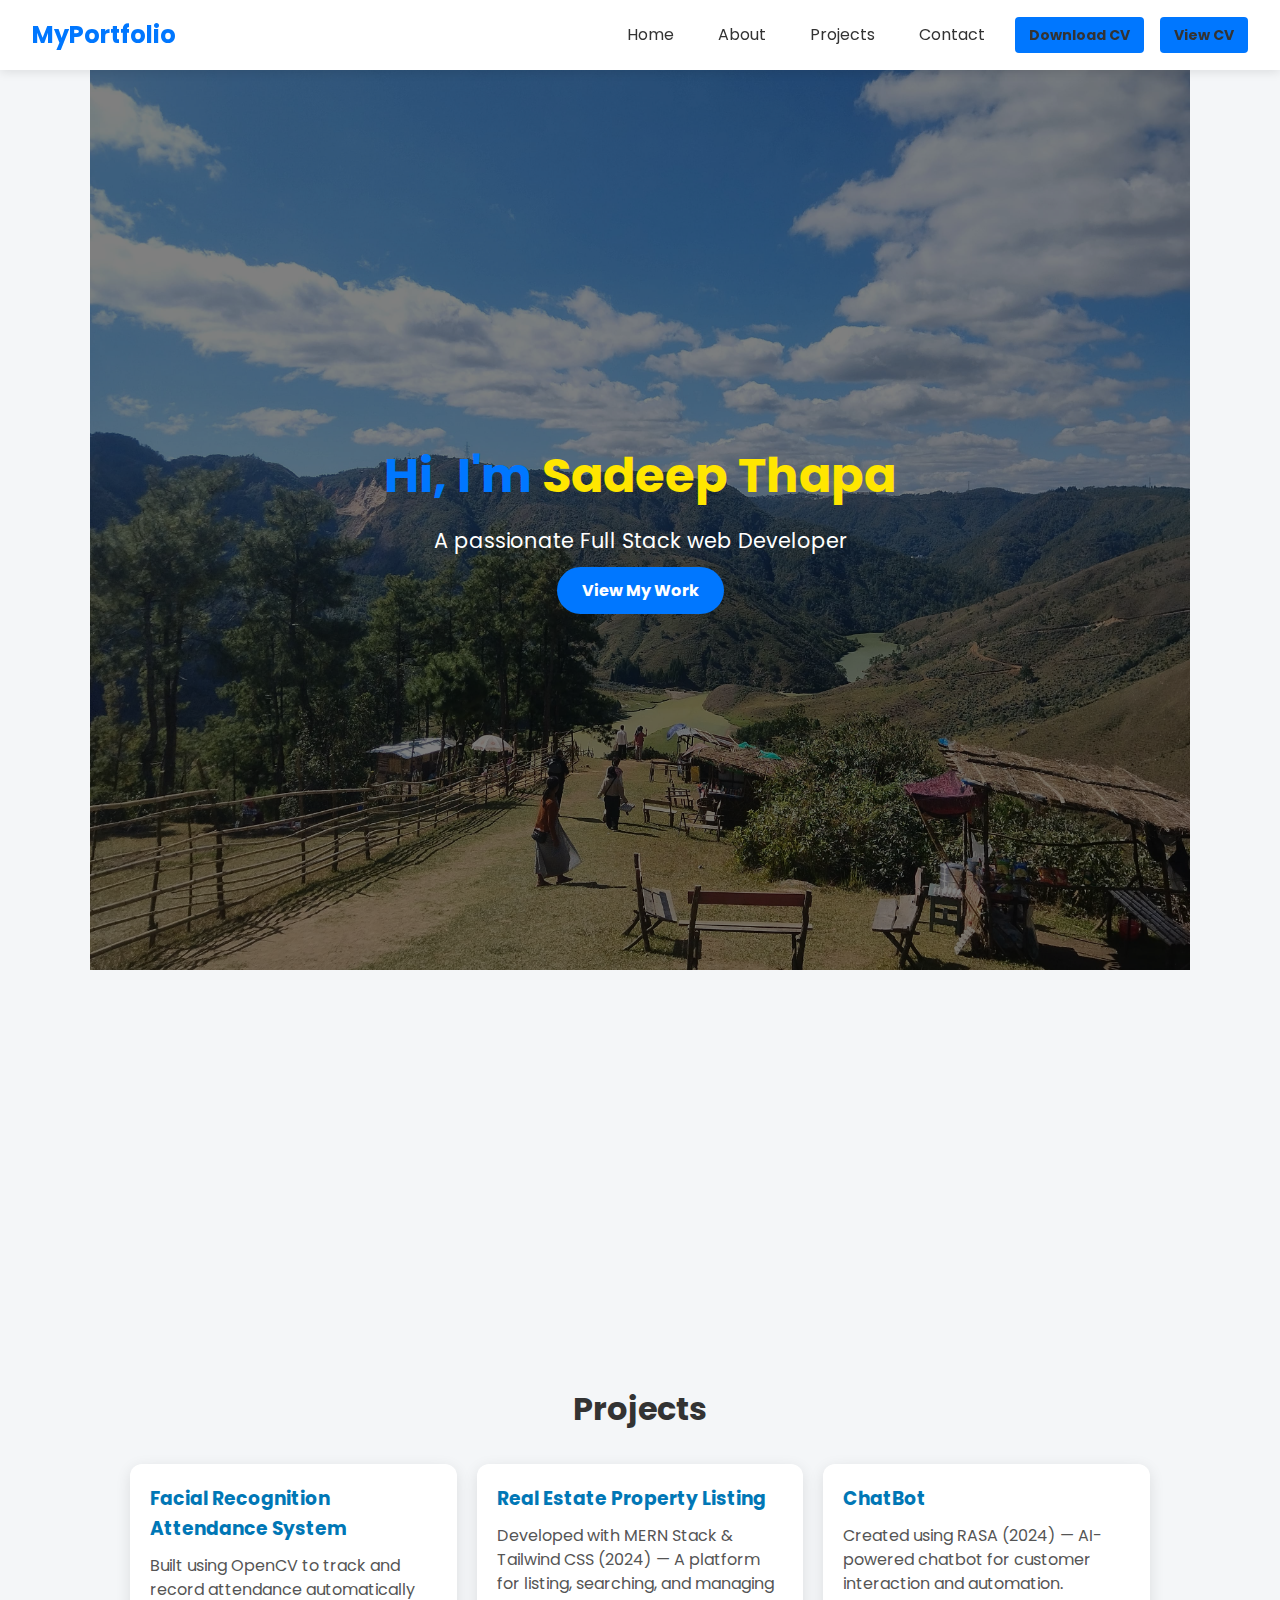
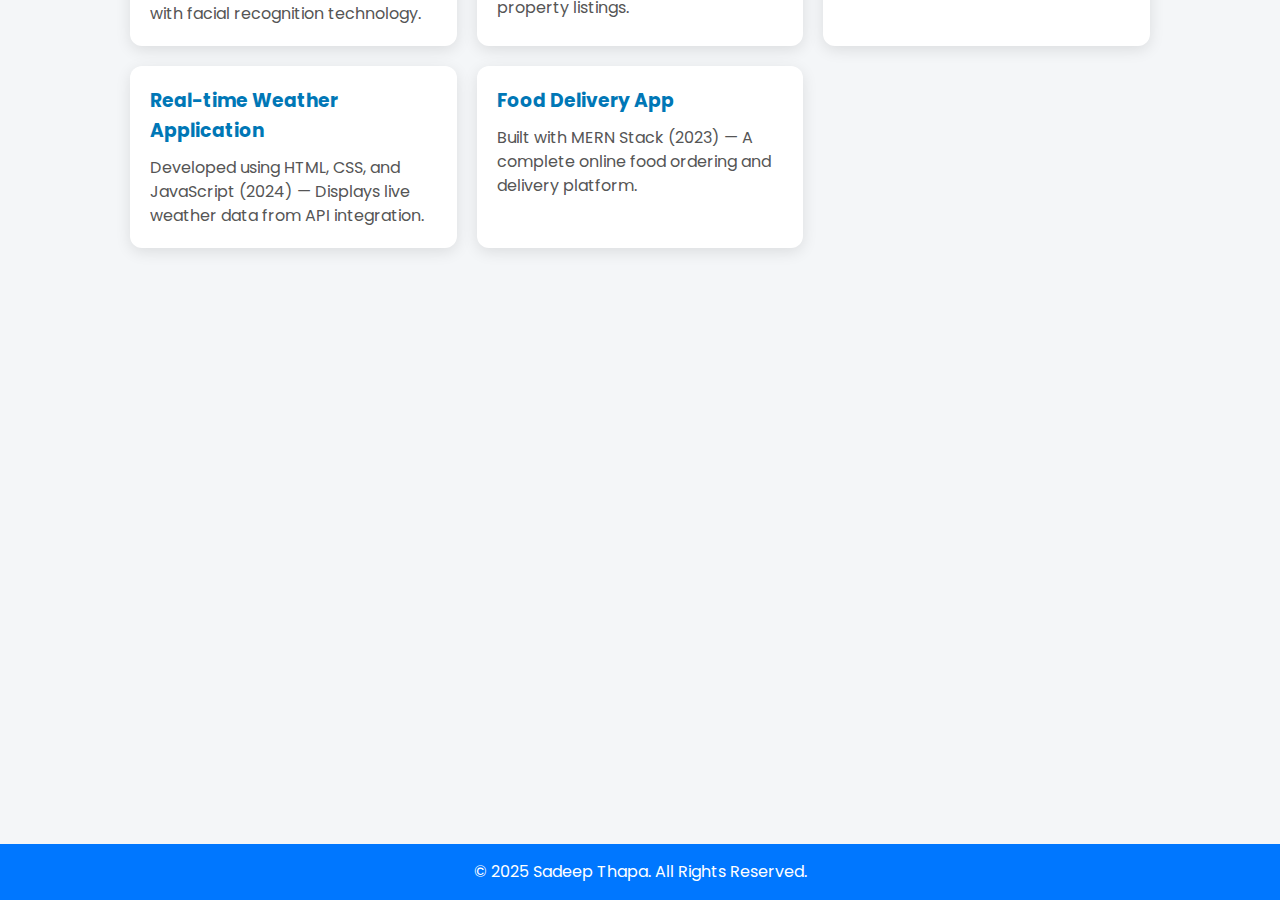
<file: index.html>
<!DOCTYPE html>
<html lang="en">
<head>
    <meta charset="UTF-8">
    <meta name="viewport" content="width=device-width, initial-scale=1.0">
    <title>My Portfolio</title>
    <link href="https://fonts.googleapis.com/css2?family=Poppins:wght@300;500;700&display=swap" rel="stylesheet">
    <link rel="stylesheet" href="style.css">
</head>
<body>

    <!-- Header -->
    <header>
        <nav>
            <h1 class="logo">MyPortfolio</h1>
            <ul class="nav-links">
                <li><a href="#home">Home</a></li>
                <li><a href="#about">About</a></li>
                <li><a href="#projects">Projects</a></li>
                <li><a href="#contact">Contact</a></li>
                <li><a href="CV.pdf" download class="btn small-btn">Download CV</a></li>
                <li><a href="CV.pdf" target="_blank" class="btn small-btn">View CV</a></li>
            </ul>
        </nav>
    </header>

    <!-- Home Section -->
    <section id="home" class="hero">
        <div class="overlay"></div>
        <div class="hero-content">
            <h2>Hi, I'm <span>Sadeep Thapa</span></h2>
            <p>A passionate Full Stack web Developer</p>
            <a href="#projects" class="btn">View My Work</a>
        </div>
    </section>

    <!-- About Section -->
    <section id="about" class="fade-in">
        <h2>About Me</h2>
        <p>Hello! I'm a web and web Application developer. Motivated Bachelor of Computer Application (BCA) student with hands-on experience in application development and web technologies. Looking for an entry-level position to apply technicalskills, expandknowledge, and add value to a collaborative team.. I enjoy creating beautiful and functional websites.</p>
        <div class="cv-buttons">
            <a href="CV.pdf" download class="btn">Download CV</a>
            <a href="CV.pdf" target="_blank" class="btn small-btn">View CV</a>
            <a href="internship.html" class="btn">View My Internship</a>
        </div>
    </section>

    <section id="projects">
    <h2 class="section-title">Projects</h2>
    <div class="project-grid">
        
        <div class="project-card">
            <h3>Facial Recognition Attendance System</h3>
            <p>Built using OpenCV to track and record attendance automatically with facial recognition technology.</p>
        </div>
        
        <div class="project-card">
            <h3>Real Estate Property Listing</h3>
            <p>Developed with MERN Stack & Tailwind CSS (2024) — A platform for listing, searching, and managing property listings.</p>
        </div>

        <div class="project-card">
            <h3>ChatBot</h3>
            <p>Created using RASA (2024) — AI-powered chatbot for customer interaction and automation.</p>
        </div>

        <div class="project-card">
            <h3>Real-time Weather Application</h3>
            <p>Developed using HTML, CSS, and JavaScript (2024) — Displays live weather data from API integration.</p>
        </div>

        <div class="project-card">
            <h3>Food Delivery App</h3>
            <p>Built with MERN Stack (2023) — A complete online food ordering and delivery platform.</p>
        </div>

    </div>
</section>


    <!-- Contact Section -->
    <section id="contact" class="fade-in">
        <h2>Contact Me</h2>
        <form id="contactForm">
            <input type="text" placeholder="Your Name" required>
            <input type="email" placeholder="Your Email" required>
            <textarea placeholder="Your Message" required></textarea>
            <button type="submit">Send</button>
            <a href="https://wa.me/918638302802?text=Hello%20Sadeep%2C%20I%20visited%20your%20portfolio%20site." target="_blank" class="whatsapp-btn">WhatsApp</a>
            <p>Please check my CV to get my email address & Phone number. </p>
        </form>
        <p id="formMessage"></p>
    </section>

    <footer>
        <p>&copy; 2025 Sadeep Thapa. All Rights Reserved.</p>
    </footer>

    <script src="script.js"></script>
</body>
</html>
</file>
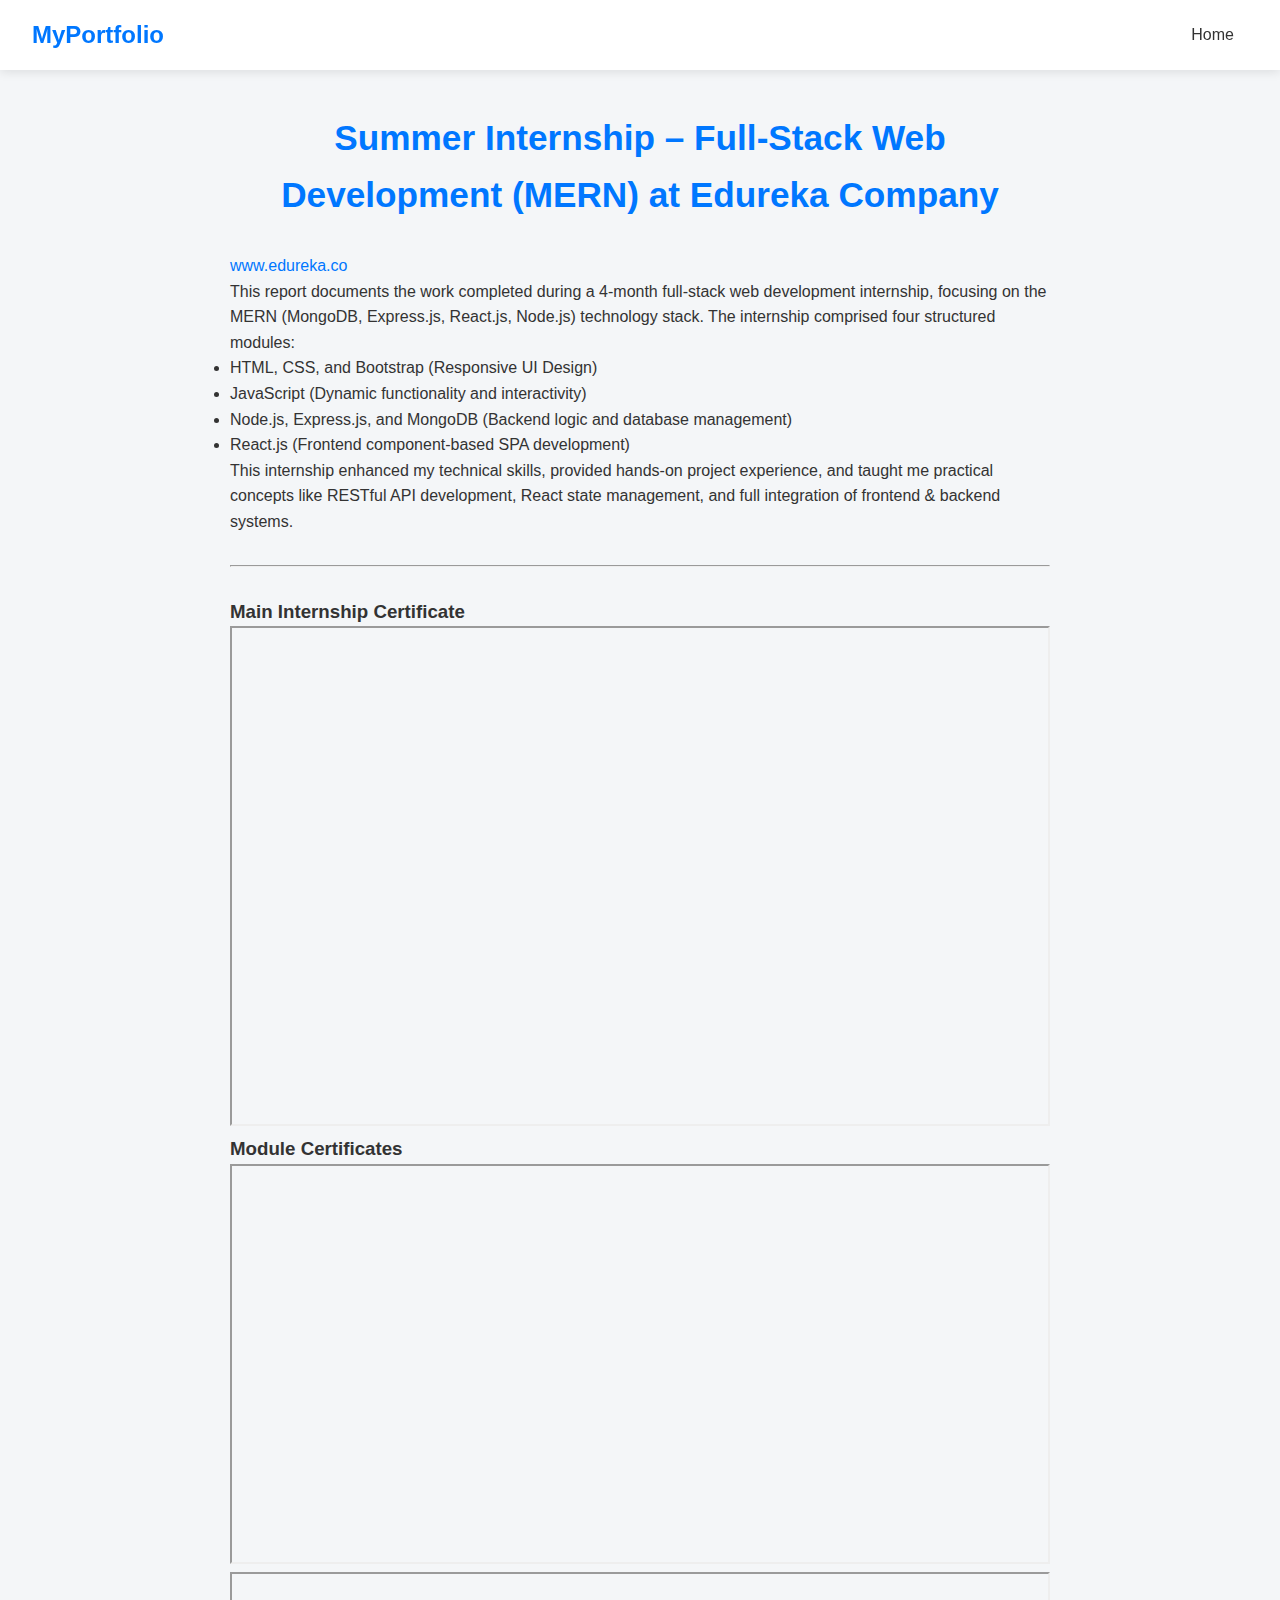
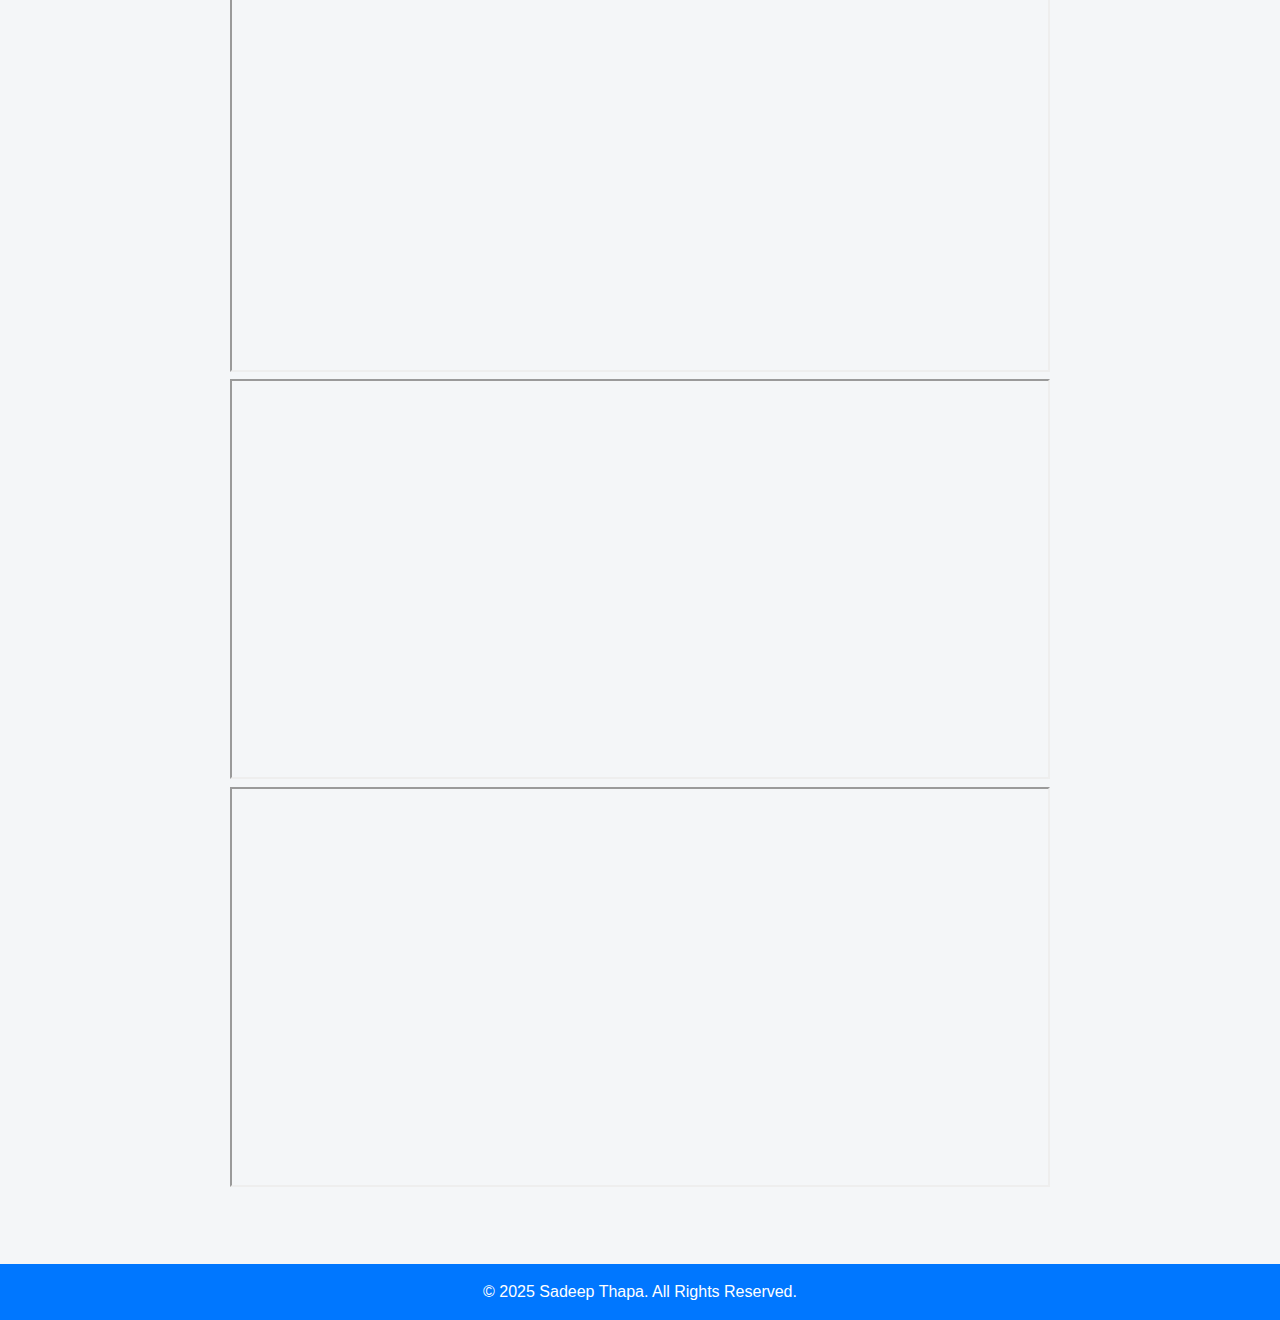
<file: internship.html>
<!DOCTYPE html>
<html lang="en">
<head>
    <meta charset="UTF-8">
    <meta name="viewport" content="width=device-width, initial-scale=1.0">
    <title>My Internship</title>
    <link rel="stylesheet" href="style.css">
</head>
<body>

    <header>
        <nav>
            <h1 class="logo">MyPortfolio</h1>
            <ul class="nav-links">
                <li><a href="index.html">Home</a></li>
            </ul>
        </nav>
    </header>

    <section style="max-width: 900px; margin: auto; padding: 40px;">
        <h2>Summer Internship – Full-Stack Web Development (MERN) at Edureka Company</h2>
         <a href="https://www.edureka.co/" target="_blank" style="color: #0077ff; text-decoration: none;">
            www.edureka.co
        </a>
        <p>
            This report documents the work completed during a 4-month full-stack web development internship, 
            focusing on the MERN (MongoDB, Express.js, React.js, Node.js) technology stack.  
            The internship comprised four structured modules:  
        </p>
        <ul>
            <li>HTML, CSS, and Bootstrap (Responsive UI Design)</li>
            <li>JavaScript (Dynamic functionality and interactivity)</li>
            <li>Node.js, Express.js, and MongoDB (Backend logic and database management)</li>
            <li>React.js (Frontend component-based SPA development)</li>
        </ul>
        <p>
            This internship enhanced my technical skills, provided hands-on project experience, and 
            taught me practical concepts like RESTful API development, React state management, and 
            full integration of frontend & backend systems.
        </p>

        <hr style="margin: 30px 0;">

        <h3>Main Internship Certificate</h3>
        <iframe src="Internship/Full_Stack_certificate (1).pdf" width="100%" height="500px"></iframe>

        <h3>Module Certificates</h3>
        <iframe src="Internship/Module_1.pdf" width="100%" height="400px"></iframe>
        <iframe src="Internship/Module_2.pdf" width="100%" height="400px"></iframe>
        <iframe src="Internship/Module_3.pdf" width="100%" height="400px"></iframe>
        <iframe src="Internship/Module_4.pdf" width="100%" height="400px"></iframe>
    </section>

     <footer>
        <p>&copy; 2025 Sadeep Thapa. All Rights Reserved.</p>
    </footer>

</body>
</html>
</file>
<file: style.css>
/* Fonts & Reset */
* {
    margin: 0;
    padding: 0;
    box-sizing: border-box;
}

body {
    font-family: 'Poppins', sans-serif;
    background-color: #f4f6f8;
    color: #333;
    line-height: 1.6;
}

/* Navbar */
header {
    position: sticky;
    top: 0;
    background: white;
    padding: 1rem 2rem;
    box-shadow: 0 2px 10px rgba(0,0,0,0.1);
    z-index: 1000;
}

nav {
    display: flex;
    justify-content: space-between;
    align-items: center;
}

.logo {
    font-weight: bold;
    font-size: 1.5rem;
    color: #0077ff;
}

.nav-links {
    list-style: none;
    display: flex;
    gap: 1rem;
}

.nav-links a {
    text-decoration: none;
    color: #333;
    padding: 8px 14px;
    border-radius: 4px;
    transition: all 0.3s ease;
}

.nav-links a:hover {
    background: #0077ff;
    color: white;
}

/* Hero Section */
.hero {
    height: 100vh;
    background: url('hero-bg.jpg') center/cover no-repeat;
    position: relative;
    display: flex;
    justify-content: center;
    align-items: center;
    text-align: center;
    color: white;
}

.hero .overlay {
    position: absolute;
    top: 0; left: 0;
    width: 100%;
    height: 100%;
    background: rgba(0,0,0,0.5);
}

.hero-content {
    position: relative;
    z-index: 1;
}

.hero h2 {
    font-size: 3rem;
    margin-bottom: 10px;
}

.hero span {
    color: #ffe600;
}

.hero p {
    font-size: 1.3rem;
    margin-bottom: 20px;
}

.btn {
    background: #0077ff;
    color: white;
    padding: 12px 25px;
    border-radius: 30px;
    text-decoration: none;
    font-weight: bold;
    transition: 0.3s ease;
}

.btn:hover {
    background: #ffe600;
    color: #333;
}

.small-btn {
    padding: 6px 12px;
    font-size: 14px;
}

/* Sections */
section {
    padding: 60px 20px;
    max-width: 1100px;
    margin: auto;
}

section h2 {
    text-align: center;
    margin-bottom: 30px;
    font-size: 2.2rem;
    color: #0077ff;
}

/* Fade-in Animation */
.fade-in {
    opacity: 0;
    transform: translateY(20px);
    animation: fadeInUp 1s forwards;
}

@keyframes fadeInUp {
    to {
        opacity: 1;
        transform: translateY(0);
    }
}

/* CV Buttons */
.cv-buttons {
    margin-top: 20px;
    display: flex;
    gap: 10px;
    justify-content: center;
}

/* Projects */
.section-title {
    text-align: center;
    font-size: 2rem;
    margin-bottom: 30px;
    color: #333;
    font-weight: bold;
}

.project-grid {
    display: grid;
    grid-template-columns: repeat(auto-fit, minmax(280px, 1fr));
    gap: 20px;
    padding: 0 20px;
}

.project-card {
    background: white;
    border-radius: 12px;
    box-shadow: 0 4px 15px rgba(0, 0, 0, 0.1);
    padding: 20px;
    transition: transform 0.3s ease, box-shadow 0.3s ease;
}

.project-card:hover {
    transform: translateY(-5px);
    box-shadow: 0 6px 20px rgba(0, 0, 0, 0.15);
}

.project-card h3 {
    color: #0077b6;
    margin-bottom: 10px;
}

.project-card p {
    color: #555;
    line-height: 1.5;
}

/* Contact Form */
form {
    background: white;
    padding: 20px;
    border-radius: 10px;
    max-width: 400px;
    margin: auto;
    box-shadow: 0 4px 15px rgba(0,0,0,0.1);
}

form input, form textarea {
    padding: 10px;
    margin-bottom: 10px;
    border: 1px solid #ddd;
    border-radius: 5px;
    width: 100%;
}

form button {
    background: #0077ff;
    color: white;
    padding: 10px;
    border: none;
    cursor: pointer;
    border-radius: 5px;
    transition: 0.3s ease;
}

form button:hover {
    background: #005ecc;
}

#formMessage {
    text-align: center;
    margin-top: 10px;
    color: green;
}

/* Footer */
footer {
    background: #0077ff;
    color: white;
    text-align: center;
    padding: 15px;
    margin-top: 30px;
}
</file>
